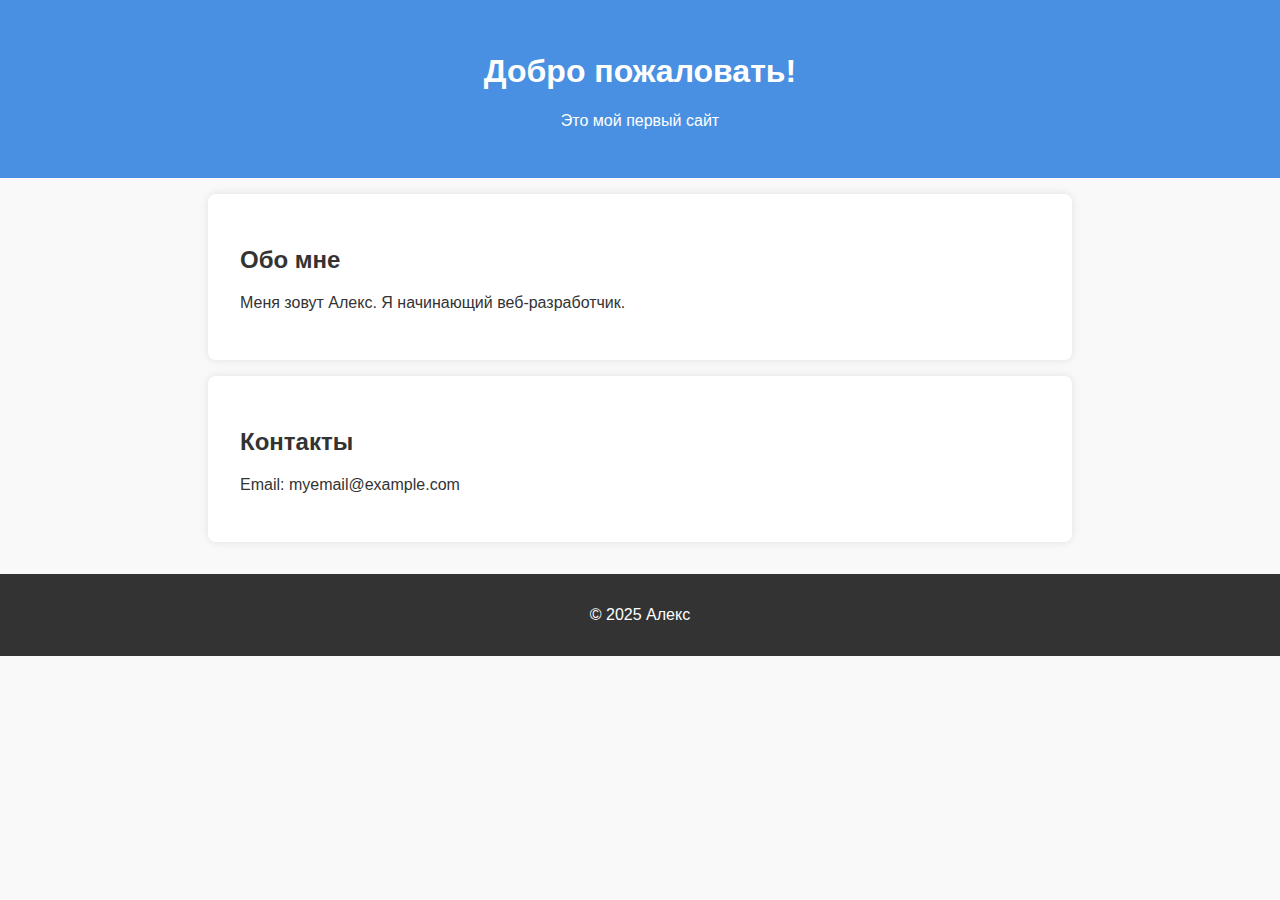
<file: Index.html>
<!DOCTYPE html>
<html lang="ru">
<head>
  <meta charset="UTF-8">
  <title>Привет! Это мой сайт</title>
  <link rel="stylesheet" href="style.css">
</head>
<body>
  <header>
    <h1>Добро пожаловать!</h1>
    <p>Это мой первый сайт</p>
  </header>

  <section class="about">
    <h2>Обо мне</h2>
    <p>Меня зовут Алекс. Я начинающий веб-разработчик.</p>
  </section>

  <section class="contact">
    <h2>Контакты</h2>
    <p>Email: myemail@example.com</p>
  </section>

  <footer>
    <p>© 2025 Алекс</p>
  </footer>
</body>
</html>
</file>
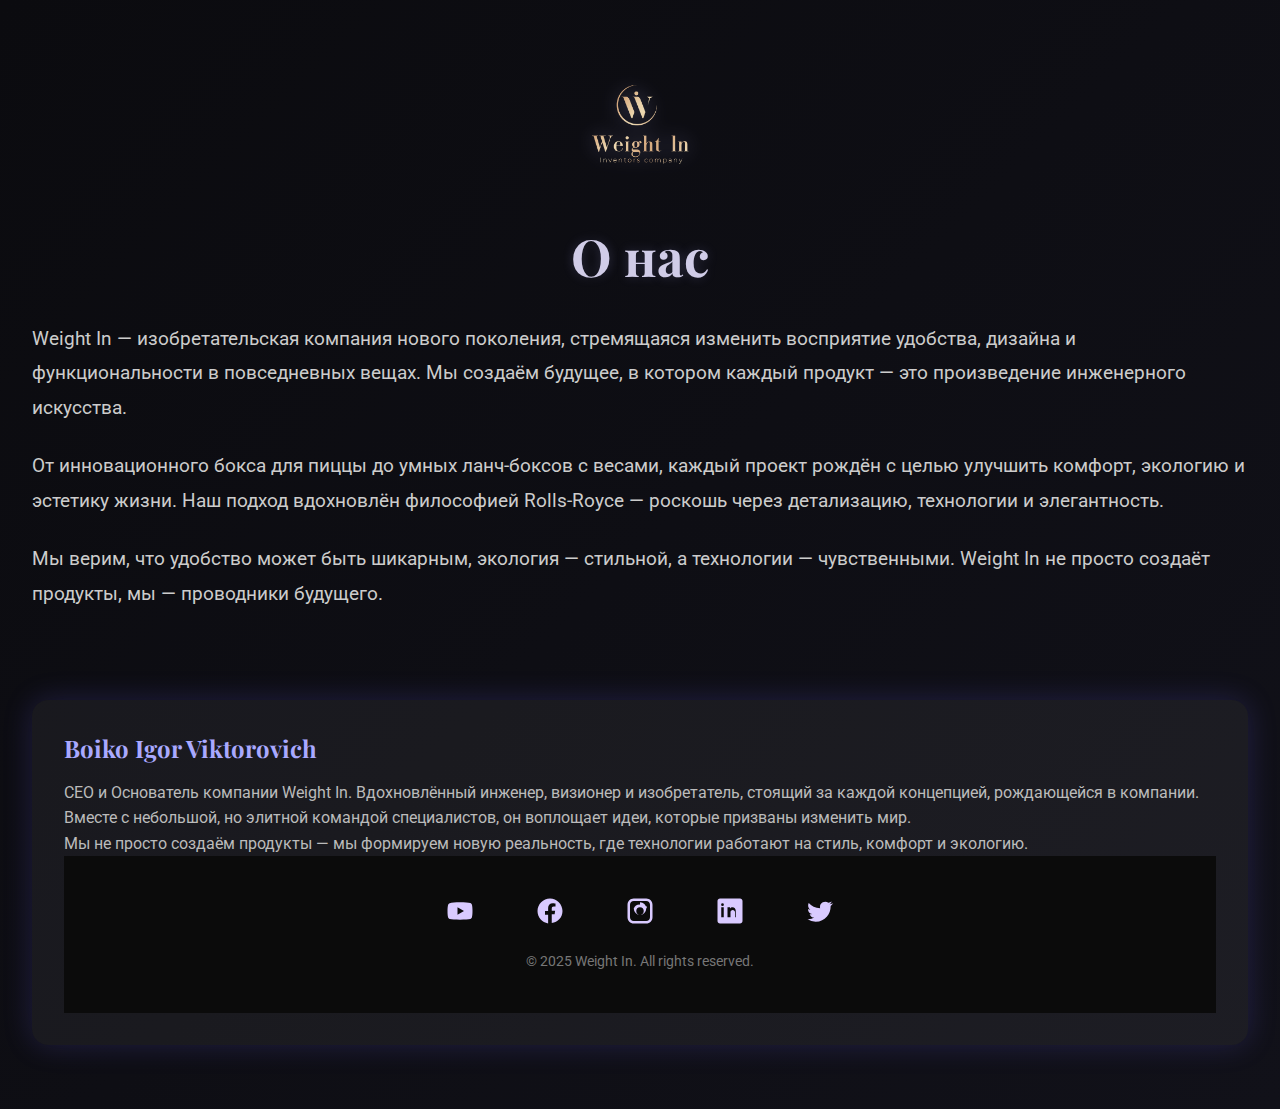
<file: About us.html>
<!DOCTYPE html>
<html lang="ru">
<head>
  <meta charset="UTF-8">
  <meta name="viewport" content="width=device-width, initial-scale=1.0">
  <title>О нас — Weight In</title>
  <link href="https://fonts.googleapis.com/css2?family=Playfair+Display:wght@500;700&family=Roboto:wght@300;400&display=swap" rel="stylesheet">
  <style>
    * {
      margin: 0;
      padding: 0;
      box-sizing: border-box;
    }
    body {
      background: linear-gradient(135deg, #0b0b0f, #111119);
      color: #eaeaea;
      font-family: 'Playfair Display', serif;
      overflow-x: hidden;
    }
    .container {
      max-width: 1400px;
      margin: 0 auto;
      padding: 4rem 2rem;
    }
    .logo {
      display: block;
      margin: 0 auto 2rem;
      max-width: 180px;
      filter: drop-shadow(0 0 10px rgba(180,180,255,0.4));
    }
    h1 {
      font-size: 3.2rem;
      text-align: center;
      margin-bottom: 2rem;
      color: #d0cce7;
      text-shadow: 0 0 12px rgba(168,168,255,0.2);
    }
    .content {
      display: flex;
      gap: 4rem;
      flex-wrap: wrap;
      align-items: flex-start;
      justify-content: space-between;
    }
    .text {
      flex: 1 1 60%;
      font-size: 1.2rem;
      line-height: 1.8;
      color: #ccc;
      font-family: 'Roboto', sans-serif;
    }
    .text p {
      margin-bottom: 1.5rem;
    }
    .founder {
      background: rgba(255,255,255,0.05);
      padding: 2rem;
      border-radius: 1rem;
      flex: 1 1 35%;
      box-shadow: 0 0 30px rgba(108, 100, 255, 0.2);
    }
    .founder h2 {
      color: #a9a9ff;
      margin-bottom: 1rem;
    }
    .founder p {
      font-size: 1rem;
      line-height: 1.6;
      font-family: 'Roboto', sans-serif;
      color: #bbb;
    }
    .footer {
      margin-top: 5rem;
      text-align: center;
      font-size: 1rem;
      color: #777;
    }
  </style>
</head>
<body>
  <div class="container">
    <img class="logo" src="logo.png" alt="Weight In Logo">
    <h1>О нас</h1>
    <div class="content">
      <div class="text">
        <p>
          Weight In — изобретательская компания нового поколения, стремящаяся изменить восприятие удобства, дизайна и функциональности в повседневных вещах. Мы создаём будущее, в котором каждый продукт — это произведение инженерного искусства.
        </p>
        <p>
          От инновационного бокса для пиццы до умных ланч-боксов с весами, каждый проект рождён с целью улучшить комфорт, экологию и эстетику жизни. Наш подход вдохновлён философией Rolls-Royce — роскошь через детализацию, технологии и элегантность.
        </p>
        <p>
          Мы верим, что удобство может быть шикарным, экология — стильной, а технологии — чувственными. Weight In не просто создаёт продукты, мы — проводники будущего.
        </p>
      </div>
      <div class="founder">
        <h2>Boiko Igor Viktorovich</h2>
        <p>
          CEO и Основатель компании Weight In. Вдохновлённый инженер, визионер и изобретатель, стоящий за каждой концепцией, рождающейся в компании. Вместе с небольшой, но элитной командой специалистов, он воплощает идеи, которые призваны изменить мир.
        </p>
        <p>
          Мы не просто создаём продукты — мы формируем новую реальность, где технологии работают на стиль, комфорт и экологию.
        </p>
   <footer style="width: 100%; background: #0b0b0b; padding: 40px 0; text-align: center; display: flex; flex-direction: column; align-items: center; justify-content: center;">
  <div style="display: flex; justify-content: center; gap: 30px; margin-bottom: 20px;">
    <a href="https://www.youtube.com/@WeightIn" target="_blank" style="margin: 0 15px;">
      <img src="icons/youtube.svg" alt="YouTube" width="30" />
    </a>
    <a href="https://www.facebook.com/profile.php?id=61577860177818" target="_blank" style="margin: 0 15px;">
      <img src="icons/facebook.svg" alt="Facebook" width="30" />
    </a>
    <a href="https://instagram.com/weightincom" target="_blank" style="margin: 0 15px;">
      <img src="icons/instagram.svg" alt="Instagram" width="30" />
    </a>
    <a href="https://www.linkedin.com/in/solomon-roch-886838372/" target="_blank" style="margin: 0 15px;">
      <img src="icons/linkedin.svg" alt="LinkedIn" width="30" />
    </a>
    <a href="https://x.com/WeightInSolRoch" target="_blank" style="margin: 0 15px;">
      <img src="icons/twitter.svg" alt="Twitter" width="30" />
    </a>
  </div>
  <p style="color: #777; font-size: 0.9rem;">© 2025 Weight In. All rights reserved.</p>
</footer>
</body>
</html>
</file>
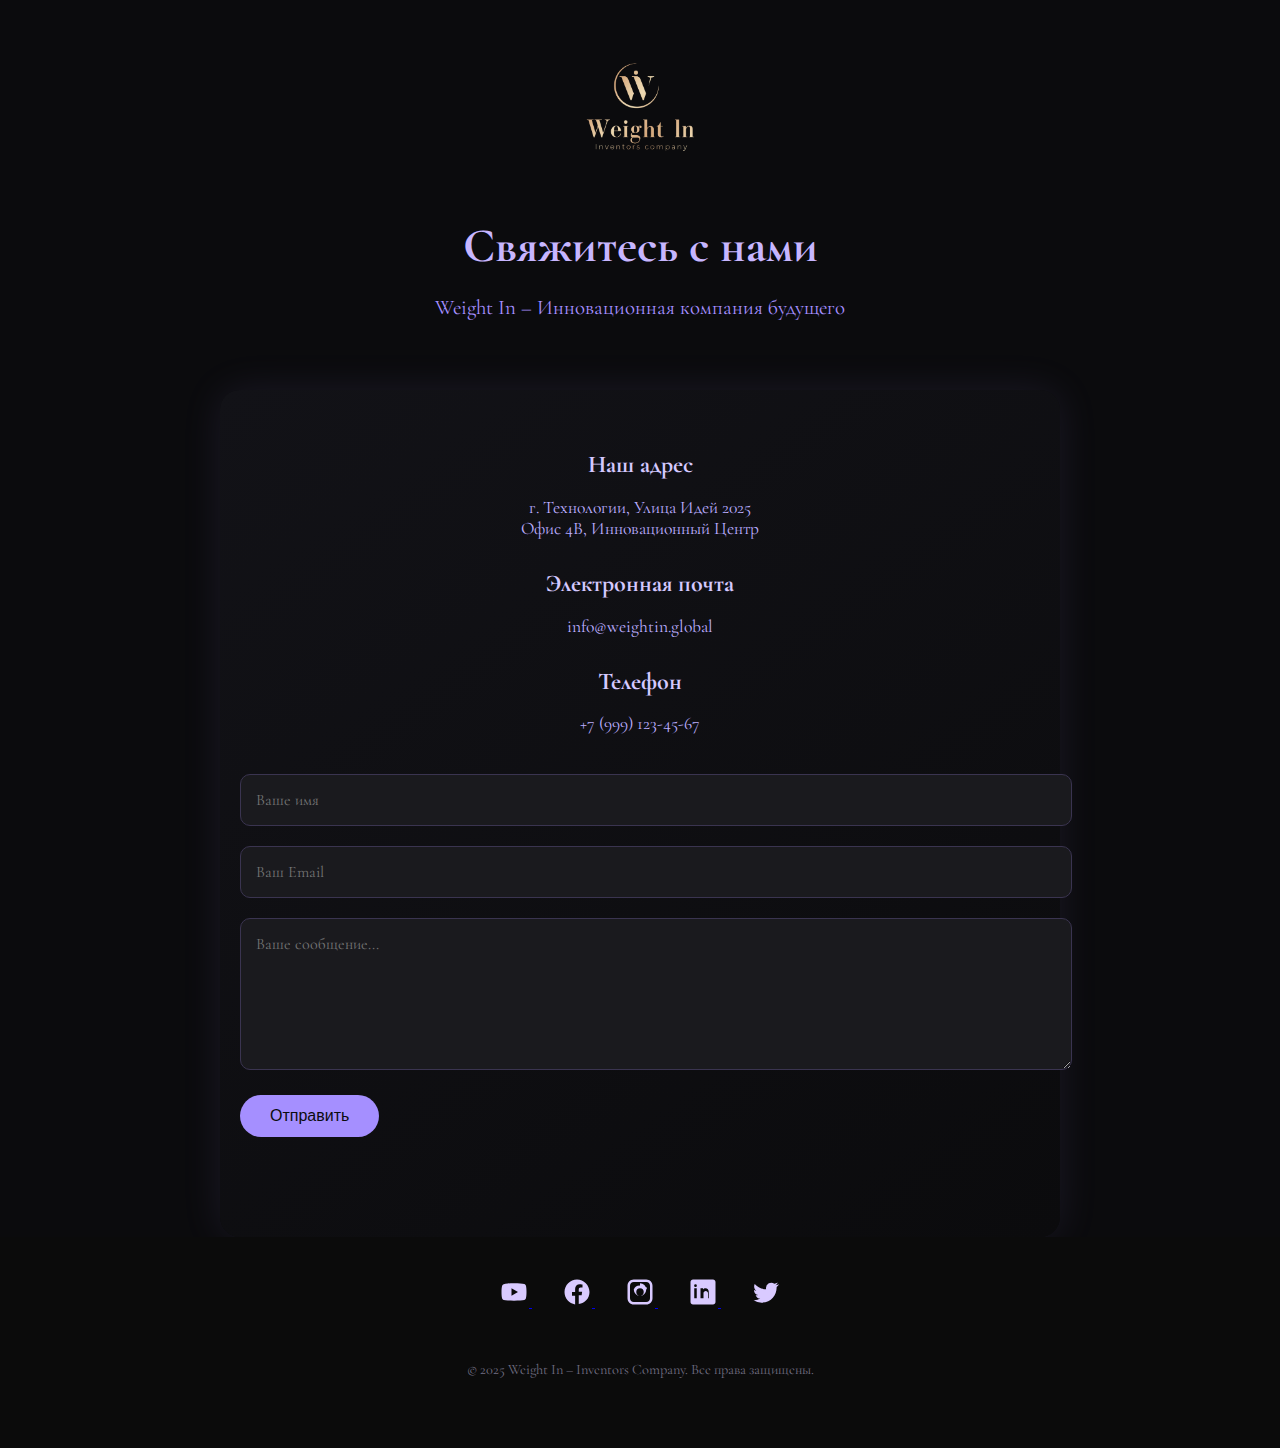
<file: contacts.html>
<!DOCTYPE html>
<html lang="ru">
<head>
  <meta charset="UTF-8">
  <title>Контакты – Weight In</title>
  <meta name="viewport" content="width=device-width, initial-scale=1">
  <link href="https://fonts.googleapis.com/css2?family=Cormorant+Garamond:wght@400;700&display=swap" rel="stylesheet">
  <style>
    body {
      margin: 0;
      background: #0b0b0d;
      font-family: 'Cormorant Garamond', serif;
      color: #eae3ff;
    }

    header {
      padding: 40px 0 20px;
      text-align: center;
      background: #0b0b0d;
    }

    header img {
      width: 200px;
    }

    h1 {
      font-size: 3rem;
      color: #c7b6ff;
      margin-bottom: 10px;
    }

    p.subtitle {
      font-size: 1.3rem;
      color: #a58fff;
      margin-bottom: 50px;
    }

    .contact-section {
      max-width: 800px;
      margin: auto;
      padding: 40px 20px 100px;
      text-align: center;
      background: linear-gradient(145deg, #121217, #0b0b0d);
      border-radius: 20px;
      box-shadow: 0 0 40px rgba(168, 143, 255, 0.1);
    }

    .contact-info {
      margin-bottom: 30px;
    }

    .contact-info h2 {
      color: #d4c9ff;
      margin-bottom: 10px;
    }

    .contact-info p {
      font-size: 1.1rem;
      color: #bcaeff;
    }

    .contact-form {
      text-align: left;
      margin-top: 40px;
    }

    .contact-form input,
    .contact-form textarea {
      width: 100%;
      background: #1a1a1e;
      border: 1px solid #3a3450;
      padding: 15px;
      color: #f5f0ff;
      font-size: 1rem;
      margin-bottom: 20px;
      border-radius: 10px;
      font-family: inherit;
    }

    .contact-form button {
      padding: 12px 30px;
      background: #a58fff;
      color: #0b0b0d;
      border: none;
      font-size: 1rem;
      border-radius: 30px;
      cursor: pointer;
      transition: background 0.3s ease;
    }

    .contact-form button:hover {
      background: #c6b3ff;
    }

    footer {
      text-align: center;
      padding: 30px 0;
      font-size: 0.9rem;
      color: #716e82;
    }

    @media (max-width: 768px) {
      h1 {
        font-size: 2.2rem;
      }

      p.subtitle {
        font-size: 1.1rem;
      }

      .contact-section {
        padding: 30px 20px;
      }
    }
  </style>
</head>
<body>

  <!-- Логотип и заголовок -->
  <header>
    <img src="logo.webp" alt="Weight In Logo">
    <h1>Свяжитесь с нами</h1>
    <p class="subtitle">Weight In – Инновационная компания будущего</p>
  </header>

  <!-- Контактный блок -->
  <section class="contact-section">
    <div class="contact-info">
      <h2>Наш адрес</h2>
      <p>г. Технологии, Улица Идей 2025<br>Офис 4B, Инновационный Центр</p>
    </div>

    <div class="contact-info">
      <h2>Электронная почта</h2>
      <p>info@weightin.global</p>
    </div>

    <div class="contact-info">
      <h2>Телефон</h2>
      <p>+7 (999) 123‑45‑67</p>
    </div>

  <form action="https://formspree.io/f/mzzgwznd" method="POST" class="contact-form">
  <input type="text" name="name" placeholder="Ваше имя" required>
  <input type="email" name="email" placeholder="Ваш Email" required>
  <textarea name="message" rows="6" placeholder="Ваше сообщение..." required></textarea>
  <button type="submit">Отправить</button>
</form>

  </section>
<footer style="background: #0b0b0b; padding: 40px 0; text-align: center;">
  <div style="margin-bottom: 20px;">
    <a href="https://youtube.com" target="_blank" style="margin: 0 15px;">
      <img src="icons/youtube.svg" alt="YouTube" width="30" />
    </a>
    <a href="https://facebook.com" target="_blank" style="margin: 0 15px;">
      <img src="icons/facebook.svg" alt="Facebook" width="30" />
    </a>
    <a href="https://instagram.com" target="_blank" style="margin: 0 15px;">
      <img src="icons/instagram.svg" alt="Instagram" width="30" />
    </a>
    <a href="https://linkedin.com" target="_blank" style="margin: 0 15px;">
      <img src="icons/linkedin.svg" alt="LinkedIn" width="30" />
    </a>
    <a href="https://twitter.com" target="_blank" style="margin: 0 15px;">
      <img src="icons/twitter.svg" alt="Twitter" width="30" />
    </a>
  </div>
  <footer>
    © 2025 Weight In – Inventors Company. Все права защищены.
  </footer>

</body>
</html>
</file>
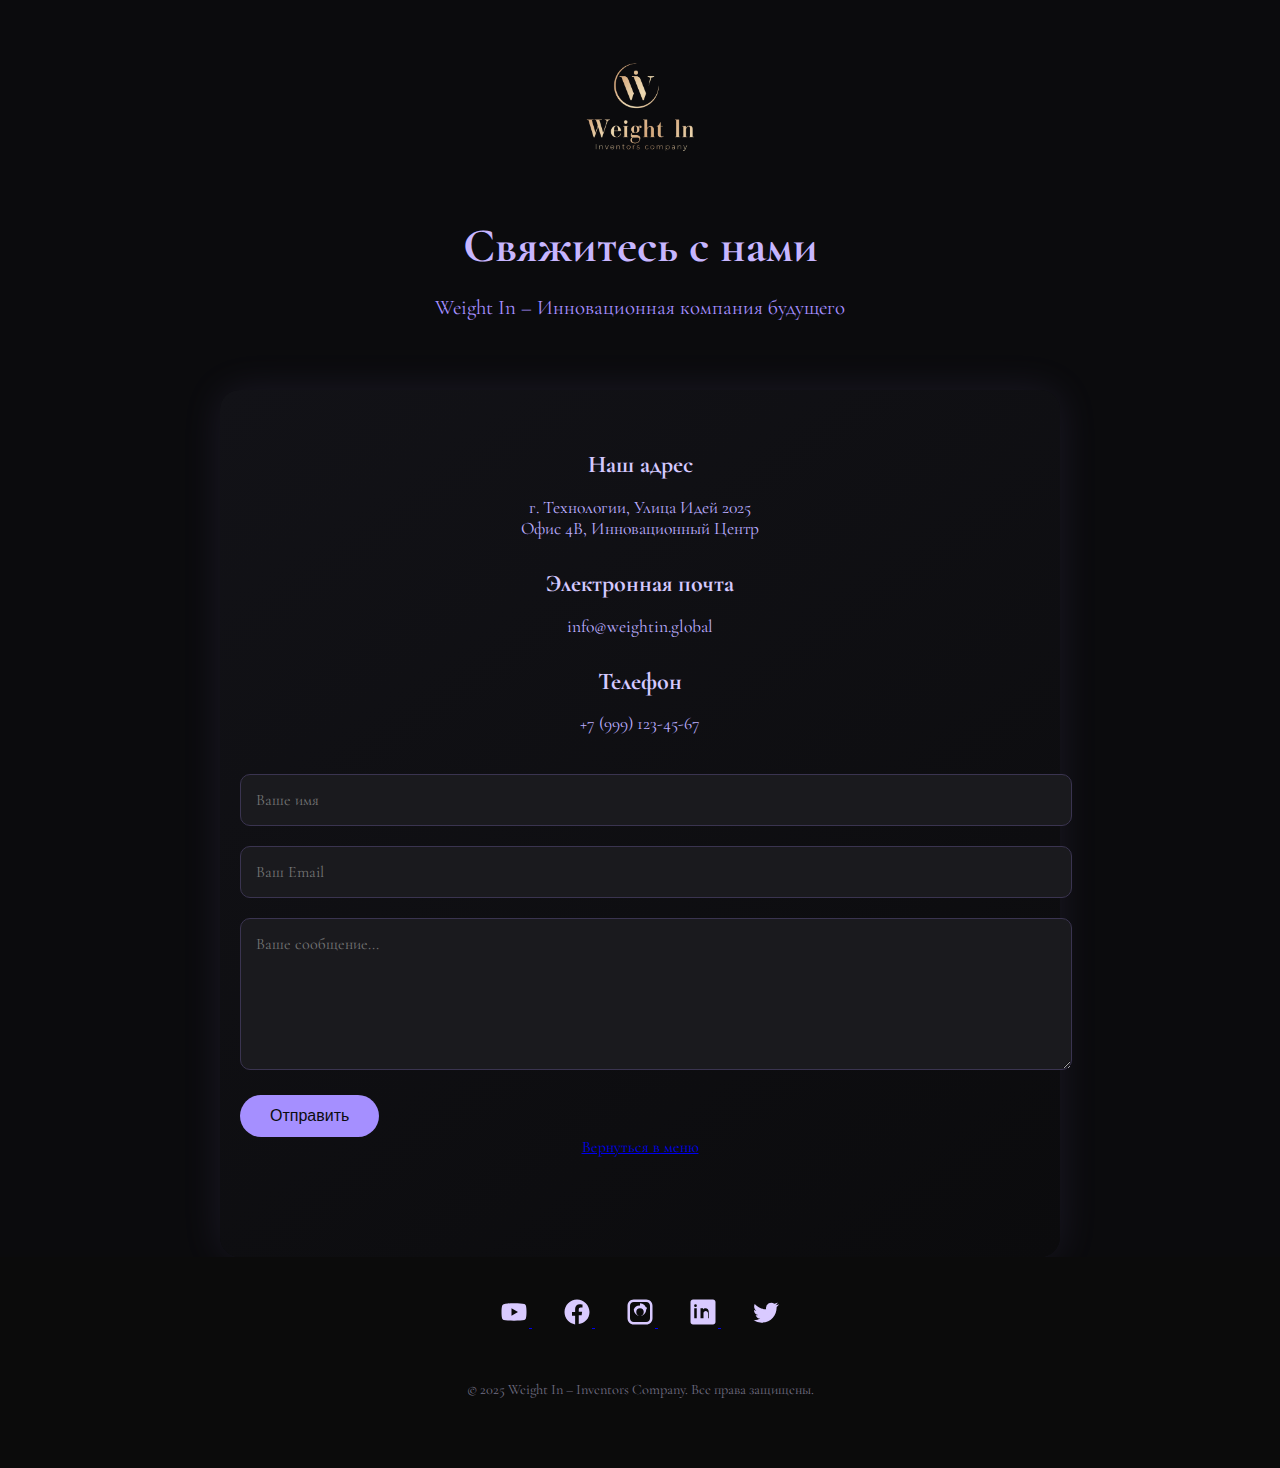
<file: Contacts.html>
<!DOCTYPE html>
<html lang="ru">
<head>
  <meta charset="UTF-8">
  <title>Контакты – Weight In</title>
  <meta name="viewport" content="width=device-width, initial-scale=1">
  <link href="https://fonts.googleapis.com/css2?family=Cormorant+Garamond:wght@400;700&display=swap" rel="stylesheet">
  <style>
    body {
      margin: 0;
      background: #0b0b0d;
      font-family: 'Cormorant Garamond', serif;
      color: #eae3ff;
    }

    header {
      padding: 40px 0 20px;
      text-align: center;
      background: #0b0b0d;
    }

    header img {
      width: 200px;
    }

    h1 {
      font-size: 3rem;
      color: #c7b6ff;
      margin-bottom: 10px;
    }

    p.subtitle {
      font-size: 1.3rem;
      color: #a58fff;
      margin-bottom: 50px;
    }

    .contact-section {
      max-width: 800px;
      margin: auto;
      padding: 40px 20px 100px;
      text-align: center;
      background: linear-gradient(145deg, #121217, #0b0b0d);
      border-radius: 20px;
      box-shadow: 0 0 40px rgba(168, 143, 255, 0.1);
    }

    .contact-info {
      margin-bottom: 30px;
    }

    .contact-info h2 {
      color: #d4c9ff;
      margin-bottom: 10px;
    }

    .contact-info p {
      font-size: 1.1rem;
      color: #bcaeff;
    }

    .contact-form {
      text-align: left;
      margin-top: 40px;
    }

    .contact-form input,
    .contact-form textarea {
      width: 100%;
      background: #1a1a1e;
      border: 1px solid #3a3450;
      padding: 15px;
      color: #f5f0ff;
      font-size: 1rem;
      margin-bottom: 20px;
      border-radius: 10px;
      font-family: inherit;
    }

    .contact-form button {
      padding: 12px 30px;
      background: #a58fff;
      color: #0b0b0d;
      border: none;
      font-size: 1rem;
      border-radius: 30px;
      cursor: pointer;
      transition: background 0.3s ease;
    }

    .contact-form button:hover {
      background: #c6b3ff;
    }

    footer {
      text-align: center;
      padding: 30px 0;
      font-size: 0.9rem;
      color: #716e82;
    }

    @media (max-width: 768px) {
      h1 {
        font-size: 2.2rem;
      }

      p.subtitle {
        font-size: 1.1rem;
      }

      .contact-section {
        padding: 30px 20px;
      }
    }
  </style>
</head>
<body>

  <!-- Логотип и заголовок -->
  <header>
    <img src="logo.webp" alt="Weight In Logo">
    <h1>Свяжитесь с нами</h1>
    <p class="subtitle">Weight In – Инновационная компания будущего</p>
  </header>

  <!-- Контактный блок -->
  <section class="contact-section">
    <div class="contact-info">
      <h2>Наш адрес</h2>
      <p>г. Технологии, Улица Идей 2025<br>Офис 4B, Инновационный Центр</p>
    </div>

    <div class="contact-info">
      <h2>Электронная почта</h2>
      <p>info@weightin.global</p>
    </div>

    <div class="contact-info">
      <h2>Телефон</h2>
      <p>+7 (999) 123‑45‑67</p>
    </div>

  <form action="https://formspree.io/f/mzzgwznd" method="POST" class="contact-form">
  <input type="text" name="name" placeholder="Ваше имя" required>
  <input type="email" name="email" placeholder="Ваш Email" required>
  <textarea name="message" rows="6" placeholder="Ваше сообщение..." required></textarea>
  <button type="submit">Отправить</button>
    
</form>
    
<div class="actions">
        <a href="index.html" class="btn">Вернуться в меню</a>
  
  </section>
<footer style="background: #0b0b0b; padding: 40px 0; text-align: center;">
  <div style="margin-bottom: 20px;">
    <a href="https://www.youtube.com/@WeightIn" target="_blank" style="margin: 0 15px;">
      <img src="icons/youtube.svg" alt="YouTube" width="30" />
    </a>
    <a href="https://www.facebook.com/profile.php?id=61577860177818" target="_blank" style="margin: 0 15px;">
      <img src="icons/facebook.svg" alt="Facebook" width="30" />
    </a>
    <a href="https://instagram.com/weightincom" target="_blank" style="margin: 0 15px;">
      <img src="icons/instagram.svg" alt="Instagram" width="30" />
    </a>
    <a href="https://www.linkedin.com/in/solomon-roch-886838372/" target="_blank" style="margin: 0 15px;">
      <img src="icons/linkedin.svg" alt="LinkedIn" width="30" />
    </a>
    <a href="https://x.com/WeightInSolRoch" target="_blank" style="margin: 0 15px;">
      <img src="icons/twitter.svg" alt="Twitter" width="30" />
    </a>
  </div>
  <footer>
    © 2025 Weight In – Inventors Company. Все права защищены.
  </footer>

</body>
</html>
</file>
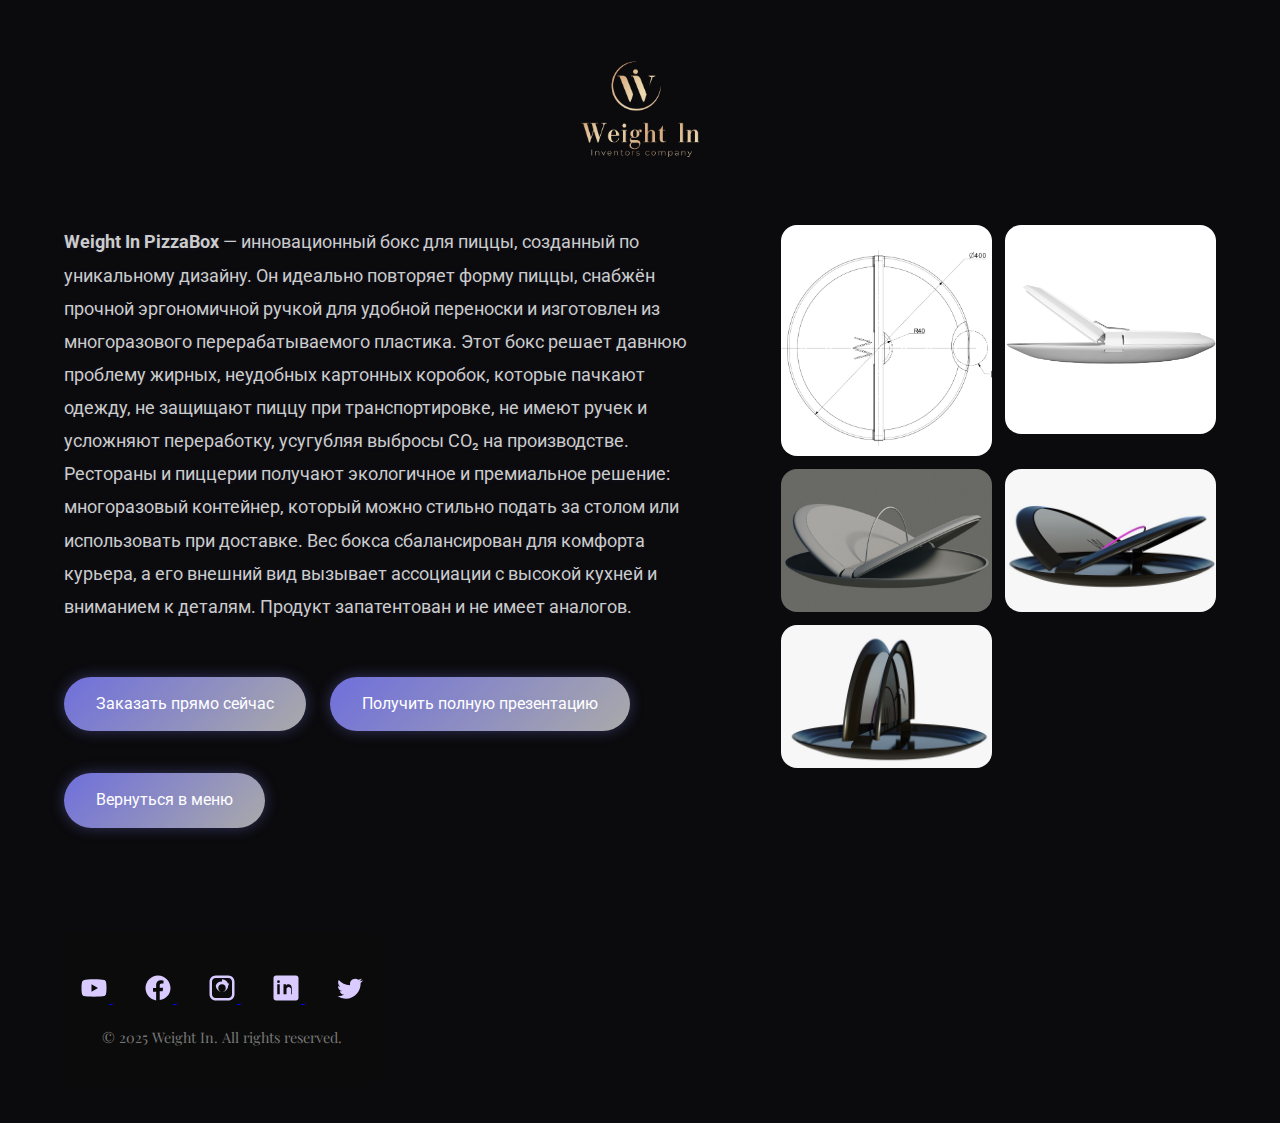
<file: product1.html>
<!DOCTYPE html>
<html lang="ru">
<head>
  <meta charset="UTF-8" />
  <meta name="viewport" content="width=device-width, initial-scale=1.0" />
  <title>Weight In — PizzaBox</title>
  <link href="https://fonts.googleapis.com/css2?family=Playfair+Display:wght@600&family=Roboto:wght@300;400&display=swap" rel="stylesheet">
  <style>
    * {
      margin: 0;
      padding: 0;
      box-sizing: border-box;
    }
    body {
      font-family: 'Playfair Display', serif;
      background: #0b0b0e;
      color: #eaeaea;
      padding: 4vh 5vw;
    }
    .logo {
      display: block;
      margin: 0 auto 4vh;
      max-width: 220px;
    }
    .container {
      display: flex;
      flex-direction: row;
      justify-content: space-between;
      gap: 4vw;
      flex-wrap: wrap;
    }
    .description {
      flex: 1 1 55%;
      font-family: 'Roboto', sans-serif;
      font-size: 1.15rem;
      line-height: 1.8;
      color: #ccc;
      max-width: 800px;
      padding-right: 2vw;
      text-shadow: 0 0 6px rgba(170, 170, 255, 0.1);
    }
    .gallery {
      flex: 1 1 35%;
      display: grid;
      grid-template-columns: 1fr 1fr;
      grid-gap: 1vw;
      align-content: flex-start;
    }
    .gallery img {
      width: 100%;
      border-radius: 16px;
      transition: transform 0.3s ease, box-shadow 0.3s ease;
      cursor: pointer;
    }
    .gallery img:hover {
      transform: scale(1.05);
      box-shadow: 0 0 20px rgba(180, 180, 255, 0.4);
    }
    .btn {
      display: inline-block;
      margin-top: 2vh;
      padding: 0.8rem 2rem;
      background: linear-gradient(135deg, #6f6fdc, #aaa);
      color: #fff;
      font-size: 1rem;
      font-family: 'Roboto', sans-serif;
      border: none;
      border-radius: 50px;
      cursor: pointer;
      box-shadow: 0 0 14px rgba(110, 110, 210, 0.4);
      transition: all 0.3s ease;
      text-decoration: none;
      text-align: center;
    }
    .btn:hover {
      background: linear-gradient(135deg, #8e8ef0, #bbb);
    }
    .actions {
      margin-top: 4vh;
      display: flex;
      gap: 1.5rem;
      flex-wrap: wrap;
    }
    footer {
      margin-top: 6vh;
      text-align: center;
      padding: 30px 0;
      font-size: 0.9rem;
      color: #716e82;
    }
  </style>
</head>
<body>
  <img class="logo" src="logo.png" alt="Weight In Logo">

  <div class="container">
    <div class="description">
      <p>
        <strong>Weight In PizzaBox</strong> — инновационный бокс для пиццы, созданный по уникальному дизайну. Он идеально повторяет форму пиццы, снабжён прочной эргономичной ручкой для удобной переноски и изготовлен из многоразового перерабатываемого пластика. Этот бокс решает давнюю проблему жирных, неудобных картонных коробок, которые пачкают одежду, не защищают пиццу при транспортировке, не имеют ручек и усложняют переработку, усугубляя выбросы CO₂ на производстве.
      </p>
      <p>
        Рестораны и пиццерии получают экологичное и премиальное решение: многоразовый контейнер, который можно стильно подать за столом или использовать при доставке. Вес бокса сбалансирован для комфорта курьера, а его внешний вид вызывает ассоциации с высокой кухней и вниманием к деталям. Продукт запатентован и не имеет аналогов.
      </p>
      <div class="actions">
        <a href="#" class="btn">Заказать прямо сейчас</a>
        <a href="#" class="btn">Получить полную презентацию</a>
        <a href="/" class="btn">Вернуться в меню</a>
      </div>
    </div>

    <div class="gallery">
      <img src="pizzabox1.jpg" alt="PizzaBox 1">
      <img src="pizzabox2.jpg" alt="PizzaBox 2">
      <img src="pizzabox3.jpg" alt="PizzaBox 3">
      <img src="pizzabox4.jpg" alt="PizzaBox 4">
      <img src="pizzabox5.jpg" alt="PizzaBox 5">
    </div>
 </section>
<footer style="background: #0b0b0b; padding: 40px 0; text-align: center;">
  <div style="margin-bottom: 20px;">
    <a href="https://youtube.com" target="_blank" style="margin: 0 15px;">
      <img src="icons/youtube.svg" alt="YouTube" width="30" />
    </a>
    <a href="https://facebook.com" target="_blank" style="margin: 0 15px;">
      <img src="icons/facebook.svg" alt="Facebook" width="30" />
    </a>
    <a href="https://instagram.com/weightincom" target="_blank" style="margin: 0 15px;">
      <img src="icons/instagram.svg" alt="Instagram" width="30" />
    </a>
    <a href="https://linkedin.com" target="_blank" style="margin: 0 15px;">
      <img src="icons/linkedin.svg" alt="LinkedIn" width="30" />
    </a>
    <a href="https://twitter.com" target="_blank" style="margin: 0 15px;">
      <img src="icons/twitter.svg" alt="Twitter" width="30" />
    </a>
  </div>
  <p style="color: #777; font-size: 0.9rem;">© 2025 Weight In. All rights reserved.</p>
</body>
</html>
</file>
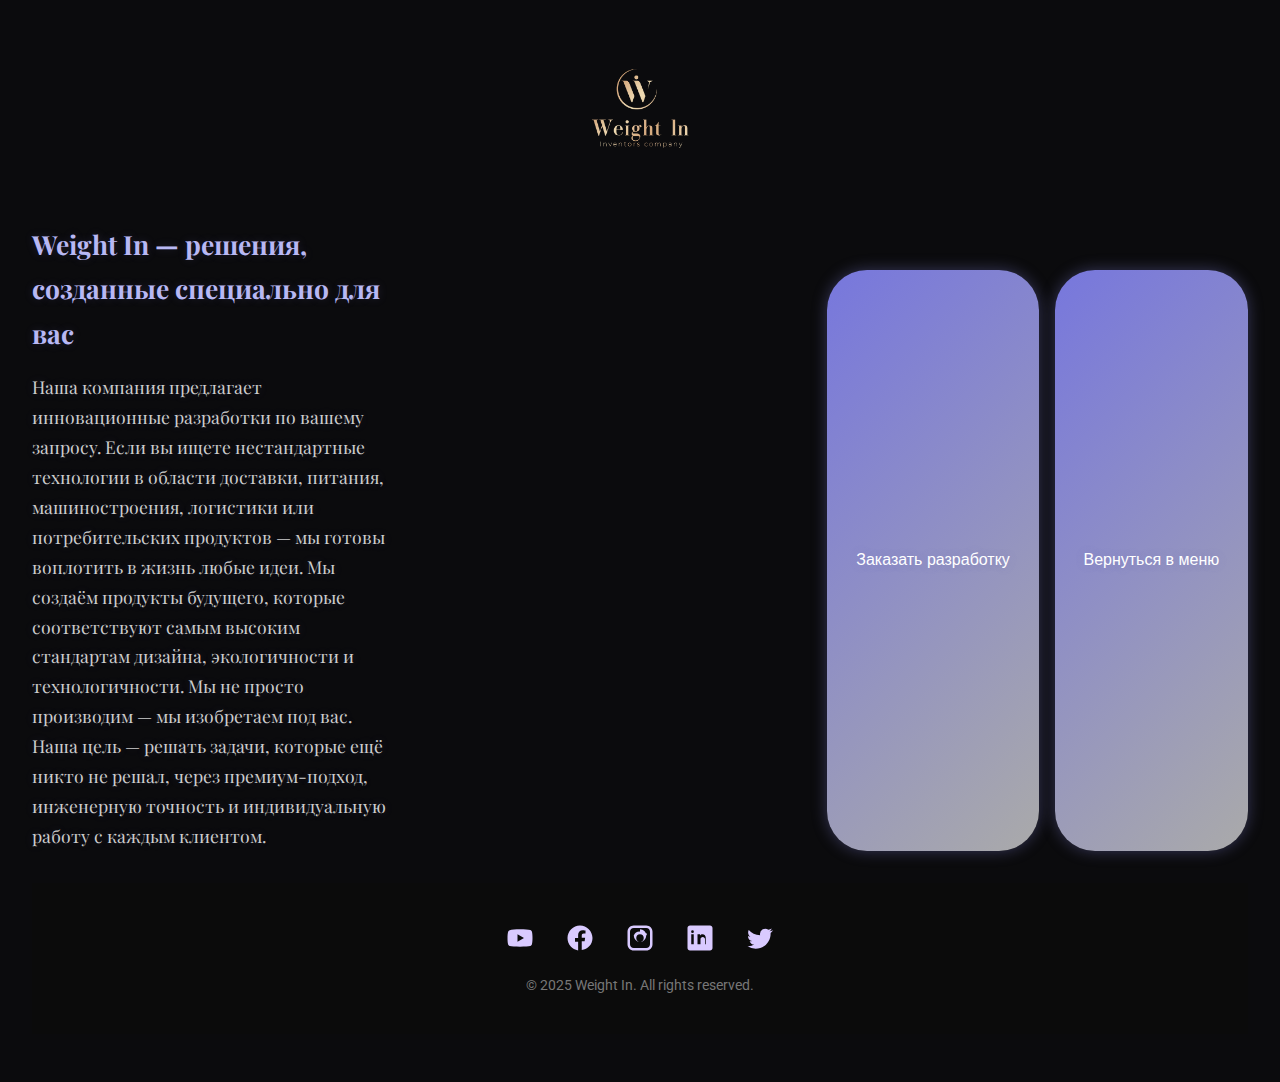
<file: product4.html>
<!DOCTYPE html>
<html lang="ru">
<head>
  <meta charset="UTF-8">
  <meta name="viewport" content="width=device-width, initial-scale=1.0">
  <title>Индивидуальные решения — Weight In</title>
  <link href="https://fonts.googleapis.com/css2?family=Playfair+Display:wght@600&family=Roboto:wght@300;400&display=swap" rel="stylesheet">
  <style>
    * { margin: 0; padding: 0; box-sizing: border-box; }
    body {
      background: #0b0b0d;
      color: #eaeaea;
      font-family: 'Roboto', sans-serif;
      overflow-x: hidden;
      padding: 3rem 2rem;
    }
    .logo {
      display: block;
      margin: 0 auto 3rem;
      max-width: 180px;
    }
    .container {
      display: flex;
      flex-wrap: wrap;
      justify-content: space-between;
      gap: 2rem;
    }
    .description {
      flex: 1;
      min-width: 300px;
      max-width: 55%;
      font-size: 1.1rem;
      line-height: 1.7;
      font-family: 'Playfair Display', serif;
      color: #ccc;
      text-shadow: 0 0 10px rgba(120, 115, 200, 0.2);
    }
    .gallery {
      flex: 1;
      min-width: 280px;
      display: grid;
      grid-template-columns: repeat(2, 1fr);
      gap: 1rem;
    }
    .gallery img {
      width: 100%;
      border-radius: 12px;
      transition: transform 0.3s, box-shadow 0.3s;
      cursor: pointer;
    }
    .gallery img:hover {
      transform: scale(1.05);
      box-shadow: 0 0 20px rgba(150, 140, 255, 0.5);
    }
    .buttons {
      margin-top: 2rem;
      display: flex;
      flex-wrap: wrap;
      gap: 1rem;
    }
    .btn {
      background: linear-gradient(135deg, #7777dd, #aaa);
      border: none;
      padding: 0.9rem 1.8rem;
      border-radius: 40px;
      color: #fff;
      font-size: 1rem;
      cursor: pointer;
      text-shadow: 0 0 8px rgba(120, 120, 200, 0.3);
      box-shadow: 0 0 15px rgba(120, 120, 200, 0.4);
      transition: background 0.3s;
    }
    .btn:hover {
      background: linear-gradient(135deg, #9999ff, #cfcfcf);
    }
  </style>
</head>
<body>
  <img src="logo.png" alt="Weight In Logo" class="logo">

  <div class="container">
    <div class="description">
      <h2 style="margin-bottom: 1rem; color: #b8b8f4;">Weight In — решения, созданные специально для вас</h2>
      Наша компания предлагает инновационные разработки по вашему запросу. Если вы ищете нестандартные технологии в области доставки, питания, машиностроения, логистики или потребительских продуктов — мы готовы воплотить в жизнь любые идеи.
      Мы создаём продукты будущего, которые соответствуют самым высоким стандартам дизайна, экологичности и технологичности. Мы не просто производим — мы изобретаем под вас. Наша цель — решать задачи, которые ещё никто не решал, через премиум-подход, инженерную точность и индивидуальную работу с каждым клиентом.
    </div>

    <div class="gallery">
      
    </div>


  <div class="buttons" style="margin-top: 3rem; text-align: center; justify-content: center;">
    <button class="btn" onclick="window.location.href='Contacts.html'">Заказать разработку</button>
    <button class="btn" onclick="window.location.href='index.html'">Вернуться в меню</button>
  </div>
  </section>


<footer style="width: 100%; background: #0b0b0b; padding: 40px 0; text-align: center; display: flex; flex-direction: column; align-items: center; justify-content: center;">
  <div style="display: flex; justify-content: center; gap: 30px; margin-bottom: 20px;">
    <a href="https://youtube.com" target="_blank">
      <img src="icons/youtube.svg" alt="YouTube" width="30" />
    </a>
    <a href="https://facebook.com" target="_blank">
      <img src="icons/facebook.svg" alt="Facebook" width="30" />
    </a>
    <a href="https://instagram.com" target="_blank">
      <img src="icons/instagram.svg" alt="Instagram" width="30" />
    </a>
    <a href="https://linkedin.com" target="_blank">
      <img src="icons/linkedin.svg" alt="LinkedIn" width="30" />
    </a>
    <a href="https://twitter.com" target="_blank">
      <img src="icons/twitter.svg" alt="Twitter" width="30" />
    </a>
  </div>
  <p style="color: #777; font-size: 0.9rem;">© 2025 Weight In. All rights reserved.</p>
</footer>
</body>
</html>
</file>
<file: style.css>
body {
  font-family: sans-serif;
  margin: 0;
  padding: 0;
  background: #f9f9f9;
  color: #333;
}

header {
  background: #4a90e2;
  color: white;
  text-align: center;
  padding: 2rem;
}

section {
  padding: 2rem;
  margin: 1rem auto;
  max-width: 800px;
  background: white;
  border-radius: 8px;
  box-shadow: 0 0 10px rgba(0,0,0,0.1);
}

footer {
  background: #333;
  color: white;
  text-align: center;
  padding: 1rem;
  margin-top: 2rem;
}
</file>
